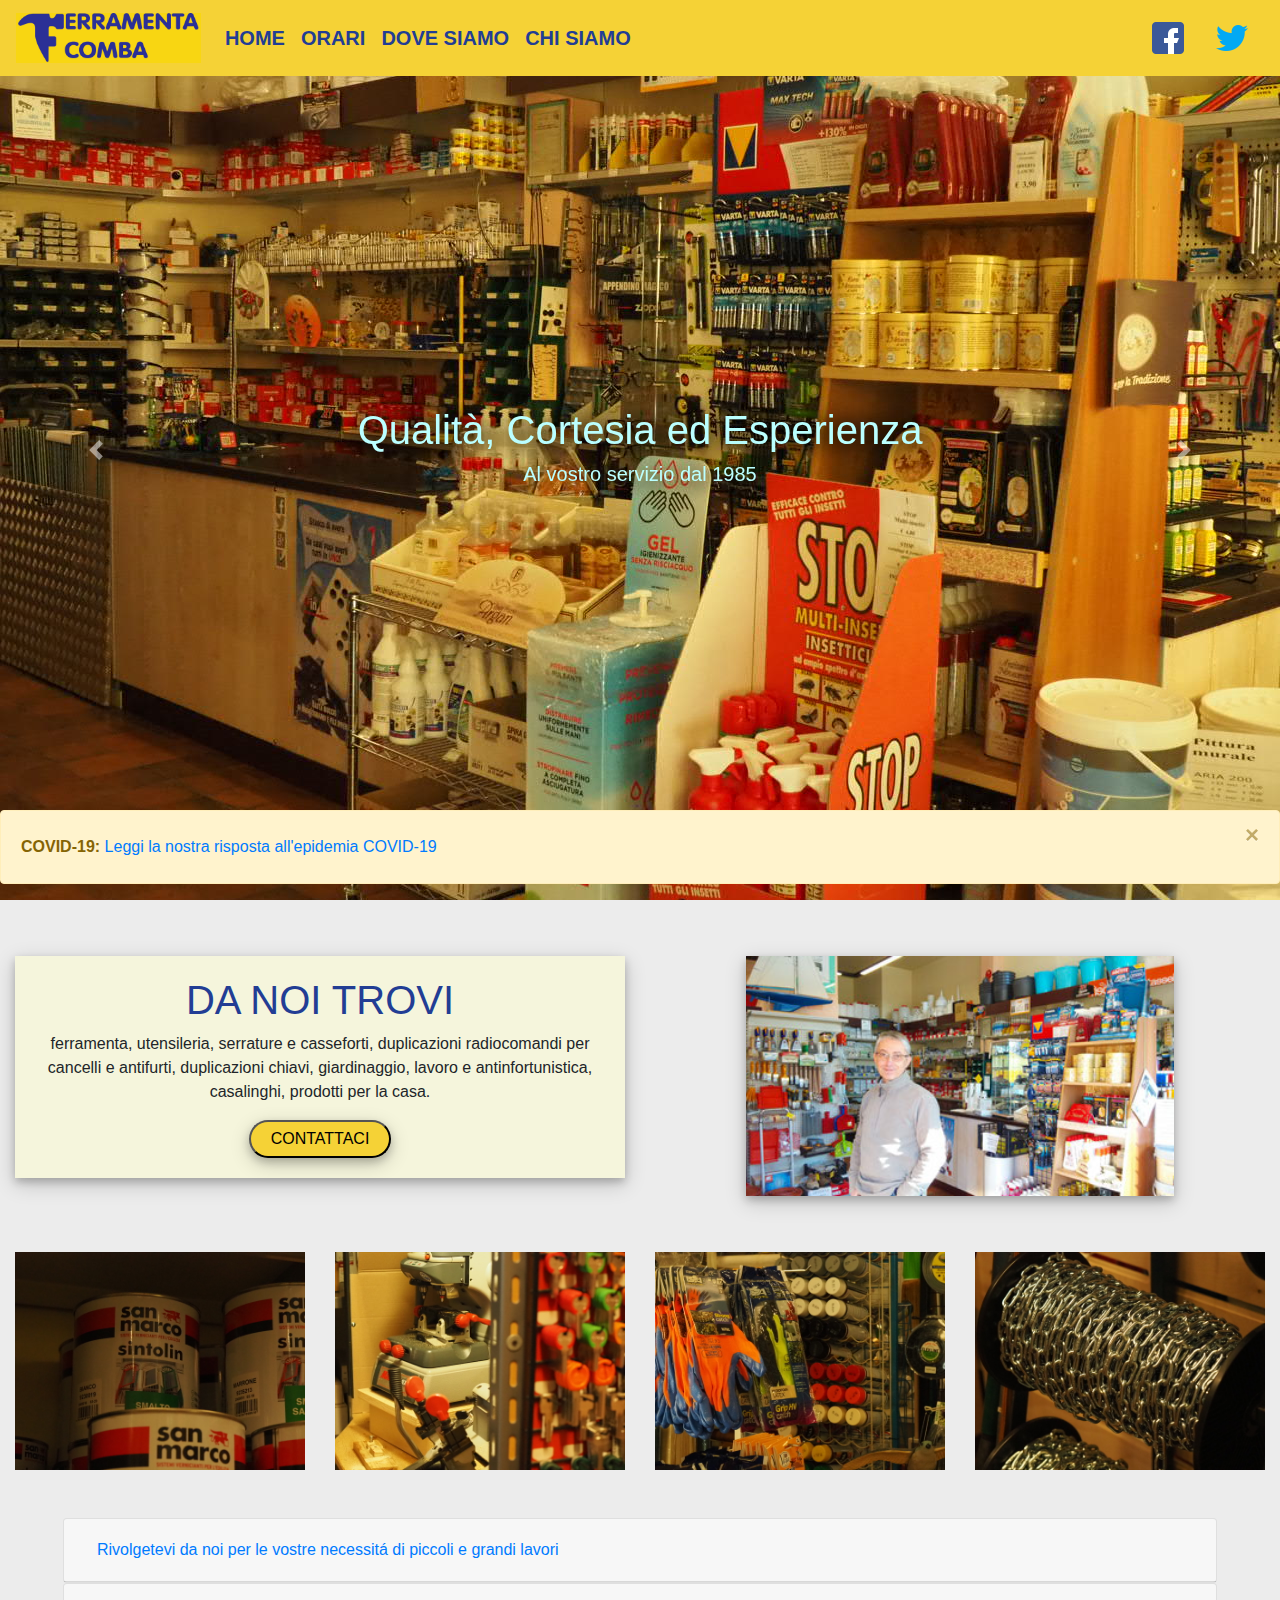
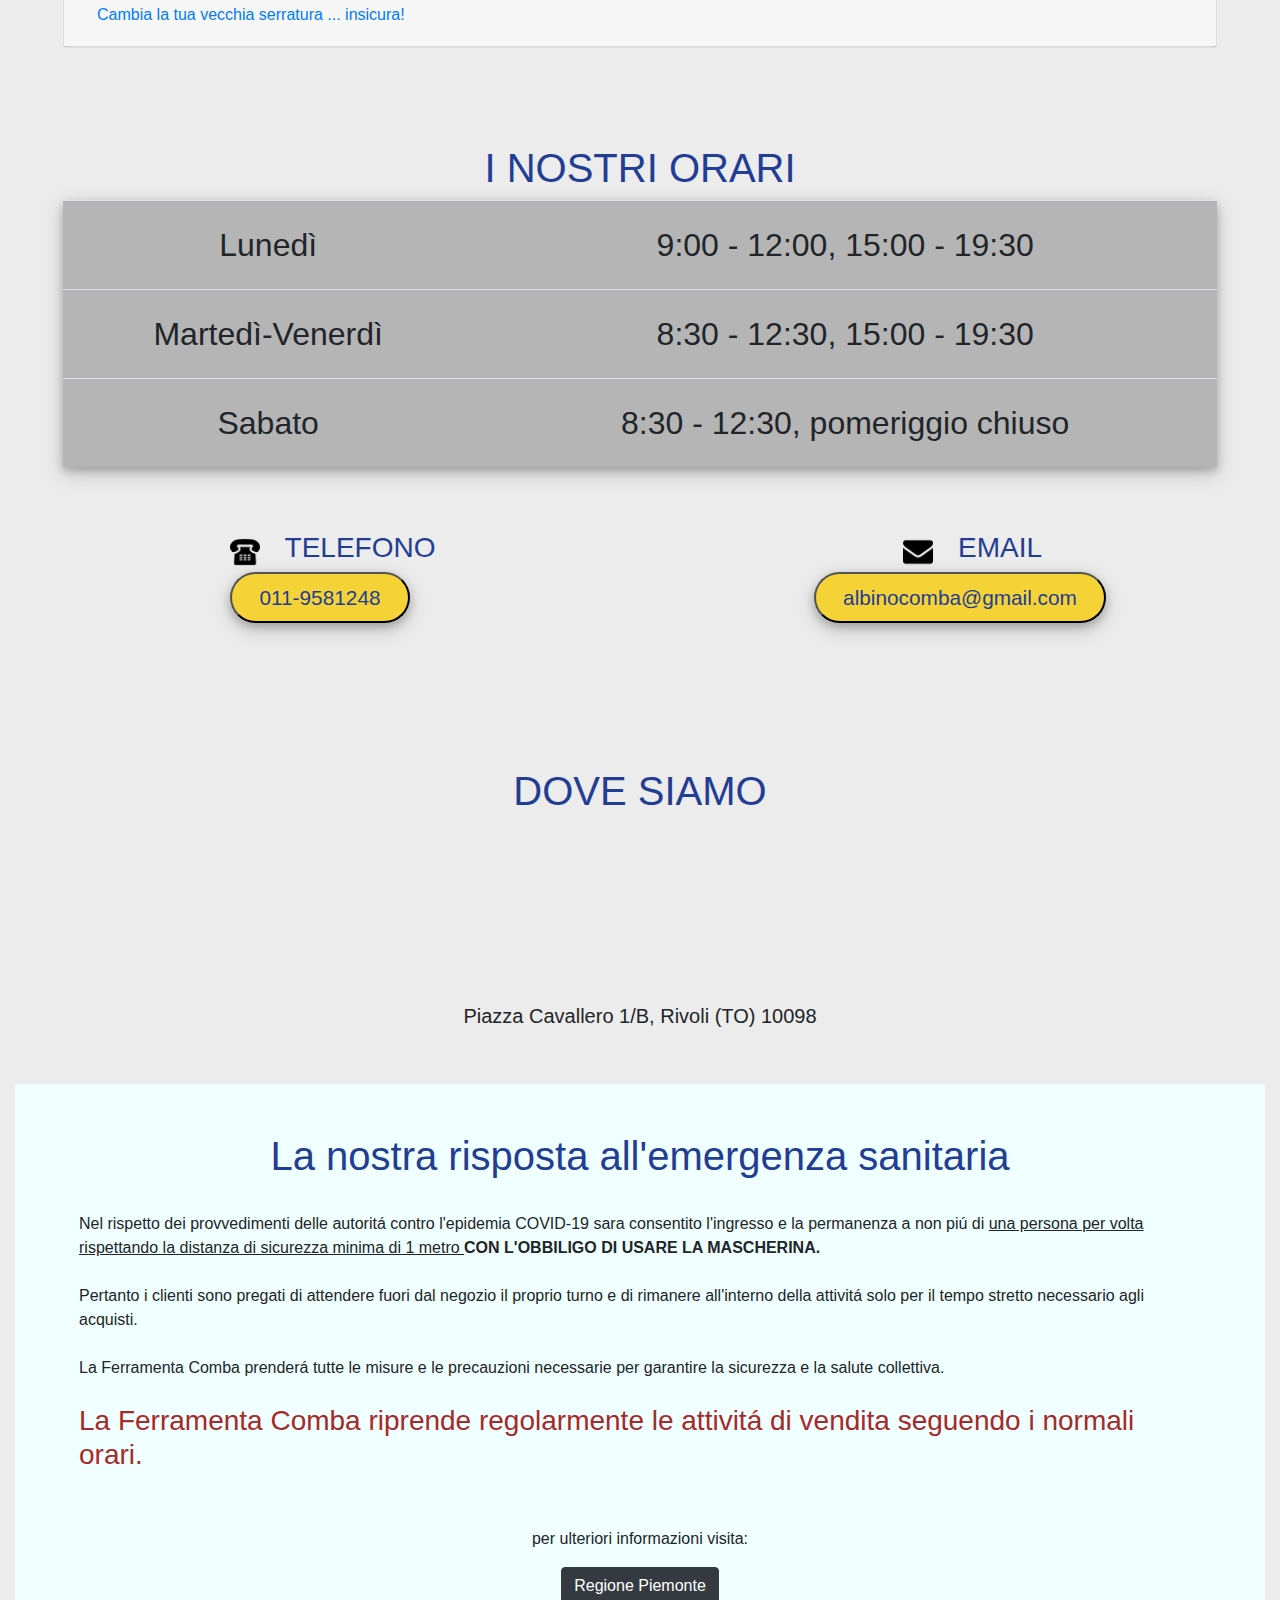
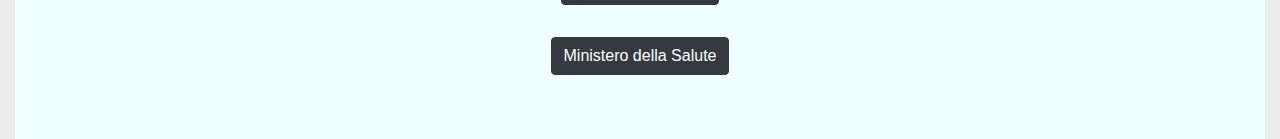
<file: index.html>
<!DOCTYPE html>
<html lang="it">
<head>
	<!-- Required meta tags -->
	<meta charset="utf-8">
	<meta http-equiv="Content-Type" content="text/html; charset=utf-8" />
    <meta name="viewport" content="width=device-width, initial-scale=1, shrink-to-fit=no">
	
	<meta name="Description" CONTENT="Ferramenta Comba. Dal 1985 al vostro servizio. Da noi trovi:
	ferramenta, utensileria, serrature e casseforti, duplicazioni radiocomandi per cancelli e 
	antifurti, duplicazioni chiavi, giardinaggio, lavoro e antinfortunistica, casalinghi, prodotti per la casa">
	
	<title>Ferramenta Comba</title>

	<script src="https://code.jquery.com/jquery-3.3.1.slim.min.js" integrity="sha384-q8i/X+965DzO0rT7abK41JStQIAqVgRVzpbzo5smXKp4YfRvH+8abtTE1Pi6jizo" crossorigin="anonymous"></script>
	<script src="https://cdnjs.cloudflare.com/ajax/libs/popper.js/1.14.7/umd/popper.min.js" integrity="sha384-UO2eT0CpHqdSJQ6hJty5KVphtPhzWj9WO1clHTMGa3JDZwrnQq4sF86dIHNDz0W1" crossorigin="anonymous"></script>
	<script src="https://stackpath.bootstrapcdn.com/bootstrap/4.3.1/js/bootstrap.min.js" integrity="sha384-JjSmVgyd0p3pXB1rRibZUAYoIIy6OrQ6VrjIEaFf/nJGzIxFDsf4x0xIM+B07jRM" crossorigin="anonymous"></script>

	<script src="https://ajax.googleapis.com/ajax/libs/jquery/3.4.1/jquery.min.js"></script>
	<link rel="stylesheet" href="https://stackpath.bootstrapcdn.com/bootstrap/4.3.1/css/bootstrap.min.css" integrity="sha384-ggOyR0iXCbMQv3Xipma34MD+dH/1fQ784/j6cY/iJTQUOhcWr7x9JvoRxT2MZw1T" crossorigin="anonymous">
	<link rel="stylesheet" href="styles/style.css">
	<!-- JS -->
	
</head>
<body>
	<!-- NAV BAR -->
	<nav class="navbar fixed-top navbar-expand-sm navbar-custom navbar-light">
		<a class="navbar-brand js-scroll-trigger" href="/"><img src="images/logo.png" height="50px" width="auto"></a>

		<button class="navbar-toggler" type="button" data-toggle="collapse" data-target="#navbarCustom" aria-controls="navbarSupportedContent" aria-expanded="false" aria-label="Toggle navigation">
			<span class="navbar-toggler-icon"></span>
		</button>

		<div class="collapse navbar-collapse" id="navbarCustom">
			<ul class="navbar-nav mr-auto mt-2 mt-sm-0">
				<li class="nav-item active samecolor">
					<a class="nav-link" href="#home">HOME</a>
				</li>
				<li class="nav-item">
					<a class="nav-link" href="#orari">ORARI</a>
				</li>
				<li class="nav-item">
					<a class="nav-link" href="#luogo">DOVE SIAMO</a>
				</li>
				<li class="nav-item">
					<a class="nav-link" href="/about.html">CHI SIAMO</a>
				</li>
			</ul>
			<ul class="nav justify-content-end"> 
				<li class="nav-item">
						<a class="nav-link active" href="https://www.facebook.com/ferramentacombarivoli/" target="_blank">
							<img src="images/facebook.png" alt="facebook" class="img-fluid socialIcons">
					</a>
				</li>
				<li class="nav-item">
					<a class="nav-link active" href="https://twitter.com/ferramentacomba" target="_blank">
						<img src="images/twitter.png" alt="twitter" class="img-fluid socialIcons">
					</a>
				</li>
			</ul>
		</div>	
	</nav>
	
	<div class="container-fluid" style="padding: 0 0;">
		<!-- Carousel -->
		<div id="carouselExampleControls" class="carousel slide" data-ride="carousel" style="position: relative;">
			<div class="carousel-inner">
				<div class="carousel-item active">
					<img class="d-block w-100 img-car" 
						src="images/P7020281.JPG" 
						alt="First slide">
				</div>
				<div class="carousel-item">
					<img class="d-block w-100 img-car" 
						src="images/P7020245.JPG" 
						alt="Second slide">
				</div>
				<div class="carousel-item">
					<img class="d-block w-100 img-car" 
						src="images/P7020250.JPG" 
						alt="Third slide">
				</div>
				<div class="carousel-item">
					<img class="d-block w-100 img-car" 
						src="images/P7020256.JPG" 
						alt="Sesta slide">
				</div>
				<div class="carousel-item">
					<img class="d-block w-100 img-car" 
						src="images/P7020264.JPG" 
						alt="Quinta slide">
				</div>
				<div class="carousel-item">
					<img class="d-block w-100 img-car" 
						src="images/P7020265.JPG" 
						alt="Sesta slide">
				</div>
				<div class="carousel-item">
					<img class="d-block w-100 img-car" 
						src="images/P7020267.JPG" 
						alt="Quinta slide">
				</div>
				<div class="carousel-item">
					<img class="d-block w-100 img-car" 
						src="images/P7020268.JPG" 
						alt="Sesta slide">
				</div>
				<div class="carousel-item">
					<img class="d-block w-100 img-car" 
						src="images/P7020271.JPG" 
						alt="Settima slide">
				</div>
				<div class="carousel-item">
					<img class="d-block w-100 img-car" 
						src="images/P7020273.JPG" 
						alt="Settima slide">
				</div>
				<div class="carousel-item">
					<img class="d-block w-100 img-car" 
						src="images/P7020276.JPG" 
						alt="Settima slide">
				</div>
				<div class="carousel-item">
					<img class="d-block w-100 img-car" 
						src="images/P7020279.JPG" 
						alt="Settima slide">
				</div>
				<div class="carousel-item">
					<img class="d-block w-100 img-car" 
						src="images/P7020280.JPG" 
						alt="Settima slide">
				</div>
				<div class="carousel-item">
					<img class="d-block w-100 img-car" 
						src="images/P7020281.JPG" 
						alt="Settima slide">
				</div>
				<div class="carousel-item">
					<img class="d-block w-100 img-car" 
						src="images/P7020286.JPG" 
						alt="Settima slide">
				</div>
				<div class="carousel-item">
					<img class="d-block w-100 img-car" 
						src="images/P7020288.JPG" 
						alt="Settima slide">
				</div>
				<div class="carousel-item">
					<img class="d-block w-100 img-car" 
						src="images/P7020290.JPG" 
						alt="Settima slide">
				</div>
			</div>
			<a class="carousel-control-prev" href="#carouselExampleControls" role="button" data-slide="prev">
			  <span class="carousel-control-prev-icon" aria-hidden="true"></span>
			  <span class="sr-only">Previous</span>
			</a>
			<a class="carousel-control-next" href="#carouselExampleControls" role="button" data-slide="next">
			  <span class="carousel-control-next-icon" aria-hidden="true"></span>
			  <span class="sr-only">Next</span>
			</a>
		</div>
		<div class="text-center title-car">
			<h1 class="title-car-text">Qualità, Cortesia ed Esperienza</h1>
			<h5 class="title-car-text">Al vostro servizio dal 1985</h3>
		</div>
	</div>
	<div class="container-fluid">
		<!-- TOP PAGE -->
		<div class="py-5">
			<div class="row py-2 d-flex justify-content-center">
				<div class="col text-center">
					<div id="danoitrovi">
						<h1 class="samecolor">DA NOI TROVI</h1>
						<p>ferramenta, utensileria, serrature e casseforti, duplicazioni radiocomandi per cancelli e antifurti, duplicazioni chiavi, giardinaggio, lavoro e antinfortunistica, casalinghi, prodotti per la casa.</p>
						<button type="button" onclick="window.location.href = '#orari';">CONTATTACI</button>
					</div>
				</div>
				<div class="col text-center">
					<img src="images/albino1.jpg" id="albino1">
				</div>
			</div>
			<div class="row py-5">
				<div class="col">
					<img src="images/P7020299.JPG" class="img-fluid mobile-stretch">
				</div>
				<div class="col">
					<img src="images/P7020297.JPG" class="img-fluid mobile-stretch">
				</div>
				<div class="col">
					<img src="images/P7020302.JPG" class="img-fluid mobile-stretch">
				</div>
				<div class="col">
					<img src="images/P7020290.JPG" class="img-fluid mobile-stretch">
				</div>
			</div>
			<!-- INFO CARDS -->
			<div class="row px-5">
				<div class="col">
					<div id="accordion">
						<div class="card">
						  <div class="card-header" id="headingOne">
							<h5 class="mb-0">
							  <button class="btn btn-link" data-toggle="collapse" data-target="#collapseOne" aria-expanded="false" aria-controls="collapseOne">
								Rivolgetevi da noi per le vostre necessitá di piccoli e grandi lavori
							  </button>
							</h5>
						  </div>
					  
						  <div id="collapseOne" class="collapse" aria-labelledby="headingOne" data-parent="#accordion">
							<div class="card-body">
								Per le vostre necessità di piccoli e grandi lavori di riparazioni e manutenzioni di ogni genere
								<br>
								Rivolgiti QUI
								<br>
								Vi forniremo i contatti telefonici di artigiani seri, fidati e qualificati che vi potranno consigliare e proporre preventivi gratuiti e senza impegni.
								<br>
								<ul>
									<li>Fabbri</li>
									<li>Vetrai</li>
									<li>Idraulici</li>
									<li>Elettricisti</li>
									<li>Decoratori</li>
									<li>Sverniciatura e verniciatura gelosie e tapparelle</li>
									<li>Riparazioni e motorizzazioni tapparelle e basculanti</li>
									<li>Sostituzioni serrature</li>
									<li>Lavori di falegnameria, riparazione porte</li>
									<li>Lavorazioni e costruzioni verande</li>
									<li>Palchetti, riparazioni, verniciatura e posa</li>
									<li>Opere in cartongesso</li>
									<li>Lavori di giardinaggio, potatura, sfalcio, sfrondatura alberi</li>
									<li>Traslochi e riparazioni cucine e mobili</li>									
								</ul>
							</div>
						  </div>
						</div>
						<div class="card">
						  <div class="card-header" id="headingTwo">
							<h5 class="mb-0">
							  <button class="btn btn-link collapsed" data-toggle="collapse" data-target="#collapseTwo" aria-expanded="false" aria-controls="collapseTwo">
								Cambia la tua vecchia serratura ... insicura!
							  </button>
							</h5>
						  </div>
						  <div id="collapseTwo" class="collapse" aria-labelledby="headingTwo" data-parent="#accordion">
							<div class="card-body">
								La tecnologia delle serrature dette a “doppia mappa” è diventata obsoleta, infatti tali serrature non offrono più la sicurezza adatta a difendere le vostre abitazioni in quanto i ladri dispongono di attrezzi (chiavi bulgare) capaci di aprire dette serrature con estrema facilità, in pochissimo tempo e senza alcun segno di scasso.
								<br>Per questo motivo ormai tutte le case produttrici di serrature (Mottura, CR, Atra-Dierre, ecc.)  hanno in catalogo serrature di nuova generazione con cilindro europeo a chiave punzonata, adatte a sostituire le vecchie “doppia mappa” dei vostri portoncini blindati per offrire la massima sicurezza  e rendere vano ogni tentativo di scasso o apertura fraudolenta da parte di ladri sempre più agguerriti.
								<br>Inoltre esiste la possibilità di avere cilindri europei con libera duplicazione della chiave, oppure con duplicazione protetta, o con duplicazione protetta e certificata, assecondando le vostre personali esigenze.
								<br>Tutti i cilindri vengono protetti da “DEFENDER” , sistema atto ad annullare la possibilità di scasso.
								<br>La FERRAMENTA COMBA mette a disposizione la propria esperienza a chi vuole far sostituire la vecchia serratura con una di ultima generazione  e fornisce  nominativi di artigiani seri, qualificati e sopratutto fidati i quali verranno a casa vostra e visionato il portoncino potranno consigliarvi quale miglior soluzione adottare e senza alcun impegno e farvi un preventivo di spesa.
								<br>Non esitate a contattarci ! 
							</div>
						  </div>
						</div>
					</div>
				</div>
			</div>
			<div class="row fixed-bottom">
				<div class="col">
					<div class="alert alert-warning alert-dismissible fade show py-4" role="alert">
						<strong>COVID-19:</strong> <a href="#covid-19">Leggi la nostra risposta all'epidemia COVID-19</a>
						<button type="button" class="close" data-dismiss="alert" aria-label="Close">
						  <span aria-hidden="true">&times;</span>
						</button>
					  </div>
				</div>
			</div>
		</div>
		<!-- ORARI -->
		<div id="orari" class="py-5">
			<!-- INFORMATIONS -->
			<div class="row">
				<div class="col text-center">
					<h1 class="samecolor">I NOSTRI ORARI</h1>
				</div>
			</div>
			<div class="row px-5">
				<div class="col text-center">
					<table class="tableorari table">
						<tr>
							<td>Lunedì</td>
							<td>9:00 - 12:00, 15:00 - 19:30</td>
						</tr>
						<tr>
							<td>Martedì-Venerdì</td>
							<td>8:30 - 12:30, 15:00 - 19:30</td>
						</tr>
						<tr>
							<td>Sabato</td>
							<td>8:30 - 12:30, pomeriggio chiuso</td>
						</tr>
					</table>
				</div>
			</div>
			<div class="py-5">
				<div class="row">
					<div class="col text-center titlecont">
						<img src="images/phone.png" height="30px" width="auto" style="padding: 0 25px;"><h3 class="samecolor">TELEFONO</h3>
					</div>
					<div class="col text-center titlecont">
						<img src="images/email.png" height="30px" width="auto" style="padding: 0 25px;"><h3 class="samecolor">EMAIL</h3>
					</div>
				</div>
				<div class="row">
					<div class="col text-center">
						<button type="button" class="buttoncontact" onclick="window.location.href = 'tel:0119581248';"><a href="tel:0119581248">011-9581248</a></button>
					</div>
					<div class="col col text-center">
						<button type="button" class="buttoncontact" onclick="window.location.href = 'mailto:albinocomba@gmail.com';"><a href="mailto:albinocomba@gmail.com">albinocomba@gmail.com</a></button>
					</div>
				</div>
			</div>
		</div>
		<!-- LUOGO -->
		<div id="luogo" class="py-5">
			<div class="row">
				<div class="col text-center">
					<h1 class="samecolor">DOVE SIAMO</h1> <br>
				</div>
			</div>
			<div class="row">
				<div class="col">
					<iframe src="https://www.google.com/maps/embed?pb=!1m18!1m12!1m3!1d2818.1161833305864!2d7.5163979152828135!3d45.06315417909819!2m3!1f0!2f0!3f0!3m2!1i1024!2i768!4f13.1!3m3!1m2!1s0x47886aa7889530b9%3A0xa499c322e34e6a91!2sFerramenta%20Comba!5e0!3m2!1sen!2sus!4v1577136580119!5m2!1sen!2sus&zoom=20"
					width="100%" 
					height="100%" 
					frameborder="0" 
					style="border:0;" 
					allowfullscreen></iframe>
				</div>
			</div>
			<div class="row text-center">
				<div class="col">
					<h5>Piazza Cavallero 1/B, Rivoli (TO) 10098</h5>
				</div>
			</div>
		</div>
		<!-- COVID 19 -->
		<div id="covid-19" class="py-5" style="background-color: azure; padding: 0 4em;">
			<div class="row">
				<div class="col text-center">
					<h1 class="samecolor">La nostra risposta all'emergenza sanitaria</h1>
				</div>
			</div>
			<div class="row">
				<div class="col">
					<br>Nel rispetto dei provvedimenti delle autoritá contro l'epidemia COVID-19 sara consentito l'ingresso e la permanenza a non piú di <u>una persona per volta rispettando la distanza di sicurezza minima di 1 metro </u> <strong>CON L'OBBILIGO DI USARE LA MASCHERINA.</strong> 
					<br>
					<br> Pertanto i clienti sono pregati di attendere fuori dal negozio il proprio turno e di rimanere all'interno della attivitá solo per il tempo stretto necessario agli acquisti.
					<br>
					<br> La Ferramenta Comba prenderá tutte le misure e le precauzioni necessarie per garantire la sicurezza e la salute collettiva.
					<br>
					<br>
					<h3 style="color: brown;">
						La Ferramenta Comba riprende regolarmente le attivitá di vendita seguendo i normali orari.
					</h3>
					<br>
					<div class="text-center">
					<br>per ulteriori informazioni visita:
					<br><a class="btn btn-dark my-3" href="https://www.regione.piemonte.it/web/temi/sanita/coronavirus-gestione-della-situazione-piemonte" role="button" target="_blank">Regione Piemonte</a>
					<br><a class="btn btn-dark my-3" href="http://www.salute.gov.it/portale/nuovocoronavirus/dettaglioContenutiNuovoCoronavirus.jsp?area=nuovoCoronavirus&id=5351&lingua=italiano&menu=vuoto" role="button" target="_blank">Ministero della Salute</a>
					</div>
				</div>
			</div>
		</div>
	</div>
</body>
</html>
</file>
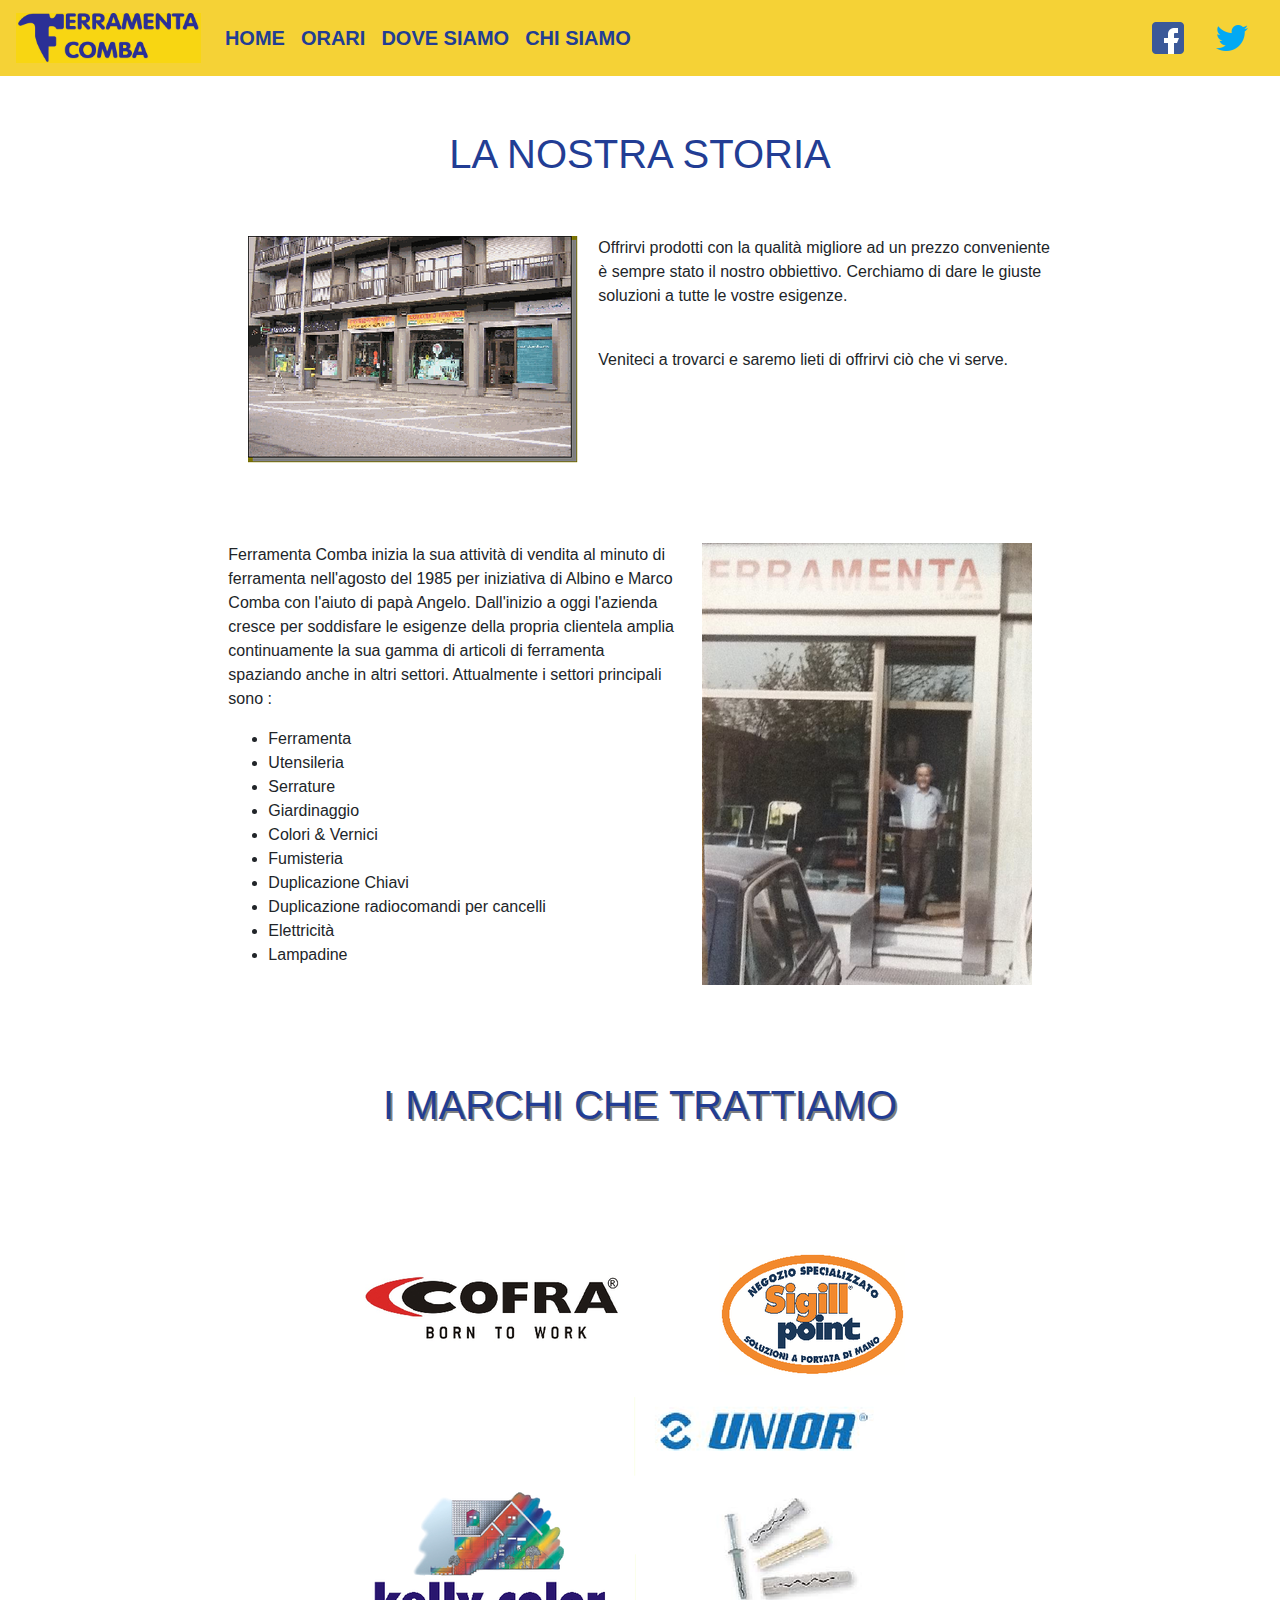
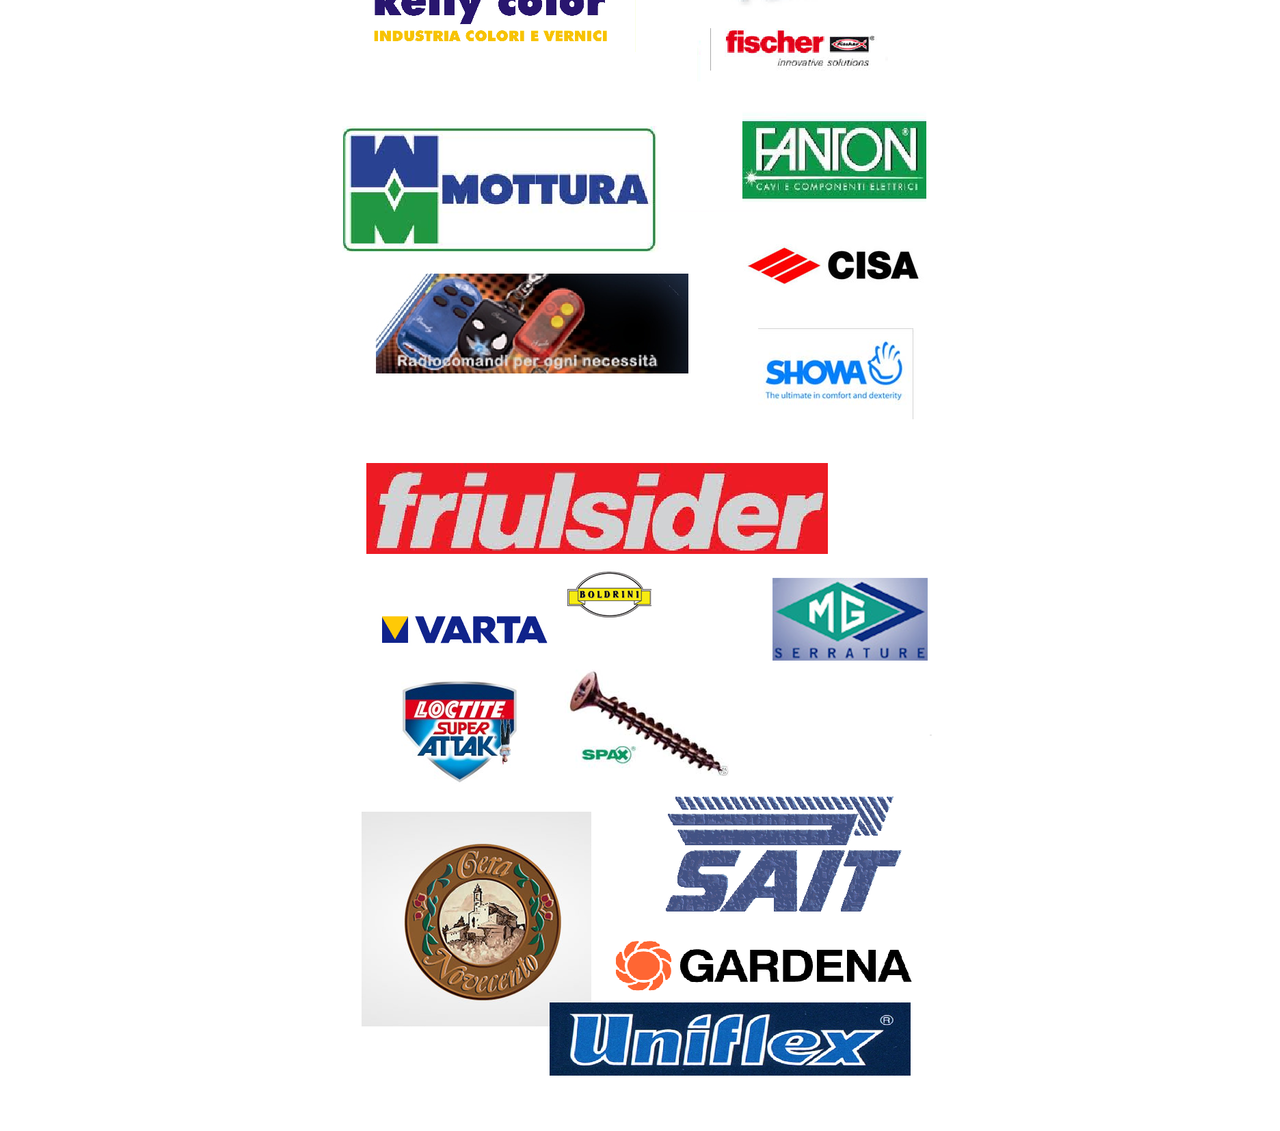
<file: about.html>
<!DOCTYPE html>
<html lang="it">
<head>
	<!-- Required meta tags -->
    <meta charset="utf-8">
    <meta name="viewport" content="width=device-width, initial-scale=1, shrink-to-fit=no">
	<title>Ferramenta Comba</title>
	<script src="https://code.jquery.com/jquery-3.3.1.slim.min.js" integrity="sha384-q8i/X+965DzO0rT7abK41JStQIAqVgRVzpbzo5smXKp4YfRvH+8abtTE1Pi6jizo" crossorigin="anonymous"></script>
	<script src="https://cdnjs.cloudflare.com/ajax/libs/popper.js/1.14.7/umd/popper.min.js" integrity="sha384-UO2eT0CpHqdSJQ6hJty5KVphtPhzWj9WO1clHTMGa3JDZwrnQq4sF86dIHNDz0W1" crossorigin="anonymous"></script>
	<script src="https://stackpath.bootstrapcdn.com/bootstrap/4.3.1/js/bootstrap.min.js" integrity="sha384-JjSmVgyd0p3pXB1rRibZUAYoIIy6OrQ6VrjIEaFf/nJGzIxFDsf4x0xIM+B07jRM" crossorigin="anonymous"></script>

	<script src="https://ajax.googleapis.com/ajax/libs/jquery/3.4.1/jquery.min.js"></script>
	<link rel="stylesheet" href="https://stackpath.bootstrapcdn.com/bootstrap/4.3.1/css/bootstrap.min.css" integrity="sha384-ggOyR0iXCbMQv3Xipma34MD+dH/1fQ784/j6cY/iJTQUOhcWr7x9JvoRxT2MZw1T" crossorigin="anonymous">
	<link rel="stylesheet" href="styles/style2.css">

</head>
<body>
	<!-- TOP PAGE -->
	<div class="container-fluid">
		<div class="sections">
			<div class="row" style="padding-top: 80px"></div>
			<!-- NAV BAR -->
			<nav class="navbar fixed-top navbar-expand-sm navbar-custom navbar-light">
				<a class="navbar-brand js-scroll-trigger" href="/"><img src="images/logo.png" height="50px" width="auto"></a>

				<button class="navbar-toggler" type="button" data-toggle="collapse" data-target="#navbarCustom" aria-controls="navbarSupportedContent" aria-expanded="false" aria-label="Toggle navigation">
					<span class="navbar-toggler-icon"></span>
				</button>

				<div class="collapse navbar-collapse" id="navbarCustom">
					<ul class="navbar-nav mr-auto mt-2 mt-sm-0">
						<li class="nav-item active samecolor">
							<a class="nav-link" href="/">HOME</a>
						</li>
						<li class="nav-item">
							<a class="nav-link" href="/#orari">ORARI</a>
						</li>
						<li class="nav-item">
							<a class="nav-link" href="/#luogo">DOVE SIAMO</a>
						</li>
						<li class="nav-item">
							<a class="nav-link" href="/about.html">CHI SIAMO</a>
						</li>
					</ul>
					<ul class="nav justify-content-end"> 
						<li class="nav-item">
						  	<a class="nav-link active" href="https://www.facebook.com/ferramentacombarivoli/" target="_blank">
							  	<img src="/images/facebook.png" alt="facebook" class="img-fluid socialIcons">
							</a>
						</li>
						<li class="nav-item">
							<a class="nav-link active" href="https://twitter.com/ferramentacomba" target="_blank">
								<img src="/images/twitter.png" alt="twitter" class="img-fluid socialIcons">
							</a>
						</li>
					</ul>
				</div>	
			</nav>
			<!-- INTRO PAGE -->
			<div class="row">
				<div class="col text-center samecolor" style="margin: 50px 0"><h1>LA NOSTRA STORIA</h1></div>
			</div>
			<div class="row justify-content-center">
				<div class="col-md-8 ">
					<img src="images/fuori1.png" style="float: left; padding: 0 20px"><p>Offrirvi prodotti con la qualità migliore ad un prezzo conveniente è sempre stato il nostro obbiettivo. Cerchiamo di dare le giuste soluzioni a tutte le vostre esigenze.</p><br><p>Veniteci a trovarci e saremo lieti di offrirvi ciò che vi serve.</p>
				</div>
			</div>
			<div class="row" style="padding-top: 80px"></div>
			<div class="row justify-content-center">
				<div class="col-md-8">
					<img src="images/angelo.png" style="float: right; padding: 0 20px"><p>Ferramenta Comba inizia la sua attività di vendita al minuto di ferramenta nell'agosto del 1985 per iniziativa di Albino e Marco Comba con l'aiuto di papà Angelo.

					Dall'inizio a oggi l'azienda cresce per soddisfare le esigenze della propria clientela amplia continuamente la sua gamma di articoli di ferramenta spaziando anche in altri settori.

					Attualmente i settori principali sono : </p> 
					<ul>
						<li>Ferramenta</li>
						<li>Utensileria</li>
						<li>Serrature</li>
						<li>Giardinaggio</li>
						<li>Colori & Vernici</li>
						<li>Fumisteria</li>
						<li>Duplicazione Chiavi</li>
						<li>Duplicazione radiocomandi per cancelli</li>
						<li>Elettricità</li>
						<li>Lampadine</li>
					</ul>
				</div>
			</div>
			<div class="row" style="padding-top: 80px"></div>
			<div class="row justify-content-center">
				<dir class="col text-center">
					<h1 class="samecolor" style="text-shadow: 2px 2px rgba(0, 0, 0, 0.5);">I MARCHI CHE TRATTIAMO</h1>
				</dir>
			</div>
			<div class="row" style="padding-top: 80px"></div>
			<div class="row justify-content-center">
				<div class="col-md-8 text-center">
					<img src="images/marchi.png" class="img-fluid">
				</div>
			</div>
		</div>
	</div>
</body>
</html>
</file>
<file: styles/style.css>
/* 
Body

body {
	padding-top: 0;
}

*/

body {
	background-color: rgb(236, 236, 236);
}

.row-pad {
	padding: 2em;
}

/*
RESPONSIVE TEXT
*/
@media (max-width: @screen-xs) {
    body{font-size: 10px;}
}

@media (max-width: @screen-sm) {
    body{font-size: 14px;}
}

/*CHANGING SOME BOOTS TRAP NAV*/
.navbar-custom { 
    background-color: #F5D236; 
} 

.navbar-custom .navbar-nav .nav-link {
    color: #223D94;
    font-size: 20px;
    font-weight: bold;
}

/* ADJUSTING CUROSEL */
.img-car {
	max-height: 100vh; 
	min-height: 100vh;
	object-fit: cover;

	filter: blur(0px);
}

.title-car {
	position: absolute;
	top: 50%;
	left: 50%;
	transform: translate(-50%, -50%)
}

.title-car-text {
	color: rgb(187, 255, 255);
	text-shadow: 1px 1px 30px black, 2px 2px 20px black;
}

/* adjusting div card */

/* .accordion .card {
    overflow: inherit;
} */

/* change the color of active or hovered links */
.navbar-custom .nav-item.active .nav-link,
.navbar-custom .nav-item:hover .nav-link {
    color: #223D94;
    font-size: 20px;
}

.navbar-custom .dropdown-item {
    color: #223D94;
    font-size: 20px;
    font-weight: bold;
}

/*same COLOR*/
.samecolor {
	color: #223D94;
}

/* CONTAINER */
.section {
	height: 92vh;
	width: 100%;
}

/*TOP*/
.topbar {
	top: 0;
	z-index: 1;
	position: fixed;
	height: 80px;
	width: 100%;
	background-color: #F5D236;
}

.topbar ul {
  list-style-type: none;
  margin: 0;
  padding: 0;
  overflow: hidden;
}

.topbar li {
  float: left;
}

.topbar li a {
  display: block;
  text-align: center;
  padding: 14px 16px;
  text-decoration: none;
  font-size: 1.5rem;
}

.socialIcons {
	height: 2rem;
	width: auto;
}

#albino1 {
	height: 15em;
	width: auto;
	box-shadow: 0 4px 8px 0 rgba(0, 0, 0, 0.2), 0 6px 20px 0 rgba(0, 0, 0, 0.19);
	text-align: center;
}

#danoitrovi {
	background-color: beige; 
	padding: 20px 20px;
	box-shadow: 0 4px 8px 0 rgba(0, 0, 0, 0.2), 0 6px 20px 0 rgba(0, 0, 0, 0.19);
}

#danoitrovi button {
	box-shadow: 0 4px 8px 0 rgba(0, 0, 0, 0.2), 0 6px 20px 0 rgba(0, 0, 0, 0.19);
	background-color: #F5D236;
	padding:0.3em 1.2em;
	margin: none;
	border-radius: 2em;
 	font-weight: 300;
}

/*ORARI*/
.tableorari {
	background-color: rgba(125, 125, 125, 0.5); 
	padding: 20px 20px;
	box-shadow: 0 4px 8px 0 rgba(0, 0, 0, 0.2), 0 6px 20px 0 rgba(0, 0, 0, 0.19);
	font-size: 2em;
}

.tableorari td {
	padding: 20px 20px;
}

.buttoncontact {
	box-shadow: 0 4px 8px 0 rgba(0, 0, 0, 0.2), 0 6px 20px 0 rgba(0, 0, 0, 0.19);
	background-color: #F5D236;
	padding: 0.5em 1.7em;
	margin: none;
	border-radius:2em;
 	font-weight: 300;
}

.buttoncontact a {
	text-decoration: none;
	color: #223D94;
	font-size: 1.3em;
}

.titlecont h3 {
	display: inline-block;
}

/*LUOGO*/
</file>
<file: styles/style2.css>
/*CHANGING SOME BOOTS TRAP NAV*/
.navbar-custom { 
    background-color: #F5D236; 
} 

.navbar-custom .navbar-nav .nav-link {
    color: #223D94;
    font-size: 20px;
    font-weight: bold;
}

/* change the color of active or hovered links */
.navbar-custom .nav-item.active .nav-link,
.navbar-custom .nav-item:hover .nav-link {
    color: #223D94;
    font-size: 20px;
}

.navbar-custom .dropdown-item {
    color: #223D94;
    font-size: 20px;
    font-weight: bold;
}

.sections {
	height: 100vh;
}

.samecolor {
	color: #223D94;
}

/*TOP*/
.topbar {
	top: 0;
	z-index: 1;
	position: fixed;
	height: 80px;
	width: 100%;
	background-color: #F5D236;
}

.topbar ul {
  list-style-type: none;
  margin: 0;
  padding: 0;
  overflow: hidden;
}

.topbar li {
  float: left;
}

.topbar li a {
  display: block;
  text-align: center;
  padding: 14px 16px;
  text-decoration: none;
  font-size: 1.5rem;
}

.under {
	align-content: center;
}

.socialIcons {
	height: 2rem;
	width: auto;
}

/*Image*/
.marchi {
  height: 100vw;
  width: auto;
}
</file>
